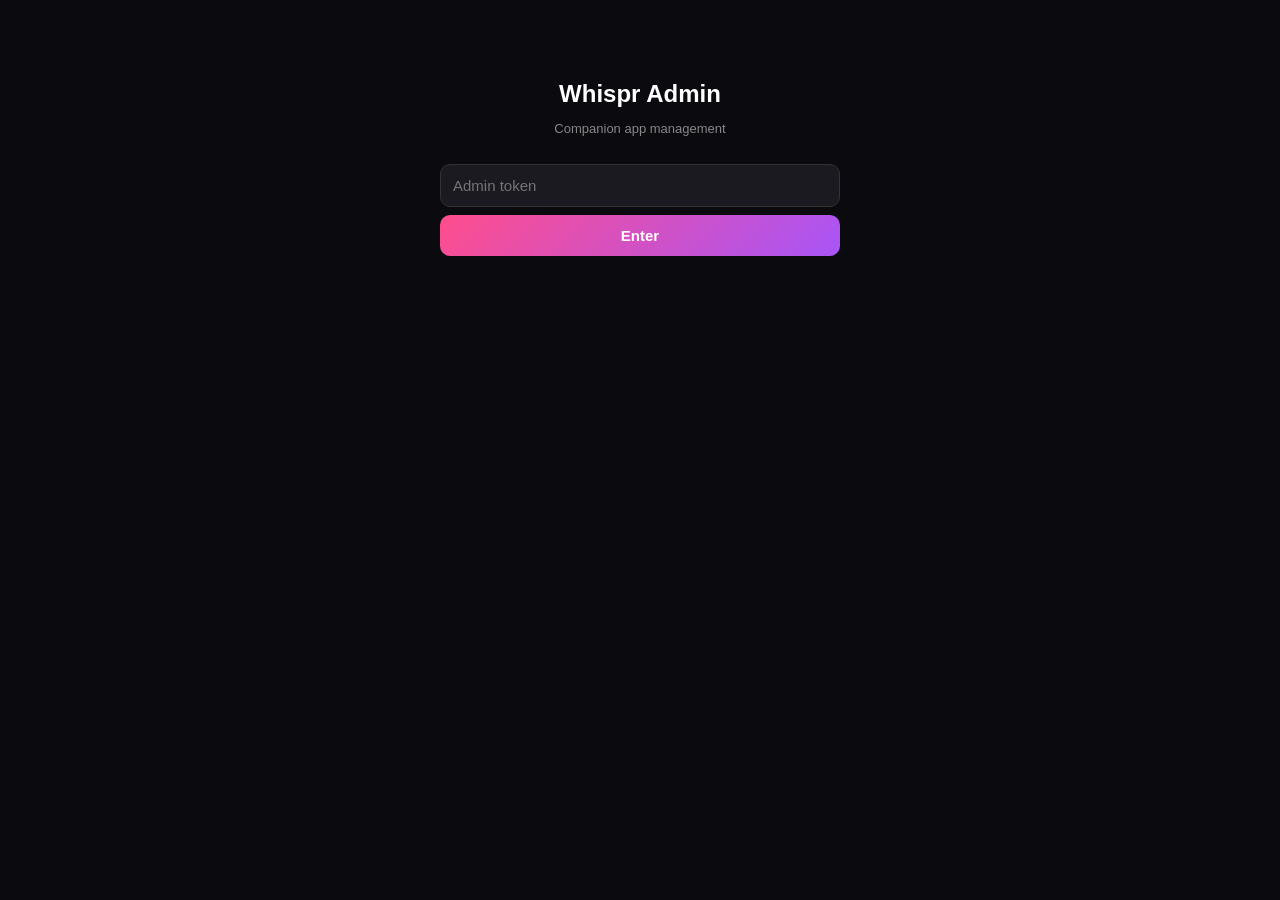
<file: chloe-companion-app/admin.html>
<!DOCTYPE html>
<html lang="en">
<head>
<meta charset="utf-8">
<meta name="viewport" content="width=device-width,initial-scale=1">
<title>Whispr Admin</title>
<style>
  * { box-sizing: border-box; }
  body { font-family: -apple-system, sans-serif; background: #0a0a0f; color: #fff; margin: 0; padding: 20px; }
  h1 { font-size: 24px; margin-bottom: 4px; }
  .sub { color: #888; font-size: 13px; margin-bottom: 20px; }
  .login-box { max-width: 400px; margin: 60px auto; text-align: center; }
  .login-box input { width: 100%; padding: 12px; margin: 8px 0; border-radius: 10px; border: 1px solid #333; background: #1a1a20; color: #fff; font-size: 15px; }
  .login-box button { width: 100%; padding: 12px; border-radius: 10px; border: none; background: linear-gradient(135deg,#ff4d8d,#a855f7); color: #fff; font-size: 15px; font-weight: 700; cursor: pointer; }
  .tabs { display: flex; gap: 8px; margin-bottom: 20px; flex-wrap: wrap; }
  .tab { padding: 10px 20px; border-radius: 10px; border: 1px solid #333; background: #1a1a20; color: #aaa; cursor: pointer; font-size: 14px; }
  .tab.active { background: linear-gradient(135deg,#ff4d8d,#a855f7); color: #fff; border-color: transparent; }
  .girl-card { background: #1a1a20; border: 1px solid #333; border-radius: 14px; padding: 16px; margin-bottom: 16px; }
  .girl-name { font-size: 18px; font-weight: 700; margin-bottom: 12px; text-transform: capitalize; }
  .media-section { margin-bottom: 14px; }
  .media-title { font-size: 13px; color: #ff4d8d; font-weight: 700; margin-bottom: 8px; text-transform: uppercase; }
  .media-item { display: flex; align-items: center; gap: 8px; padding: 8px; background: #0a0a0f; border-radius: 8px; margin-bottom: 6px; font-size: 12px; }
  .media-item .url { flex: 1; overflow: hidden; text-overflow: ellipsis; white-space: nowrap; color: #888; }
  .media-item button { padding: 6px 12px; border-radius: 6px; border: none; background: #ff4444; color: #fff; cursor: pointer; font-size: 12px; }
  .add-form { display: flex; gap: 8px; margin-top: 8px; flex-wrap: wrap; }
  .add-form input, .add-form select { padding: 8px 10px; border-radius: 8px; border: 1px solid #333; background: #0a0a0f; color: #fff; font-size: 13px; }
  .add-form input[type="text"] { flex: 1; min-width: 200px; }
  .add-form button { padding: 8px 16px; border-radius: 8px; border: none; background: #51cf66; color: #fff; cursor: pointer; font-size: 13px; font-weight: 600; }
  .add-girl { background: #1a1a20; border: 1px dashed #555; border-radius: 14px; padding: 16px; margin-bottom: 16px; }
  .add-girl input { padding: 10px; border-radius: 8px; border: 1px solid #333; background: #0a0a0f; color: #fff; font-size: 14px; margin-right: 8px; }
  .add-girl button { padding: 10px 20px; border-radius: 8px; border: none; background: linear-gradient(135deg,#ff4d8d,#a855f7); color: #fff; cursor: pointer; font-weight: 600; }
  .hidden { display: none; }
  .key-card { background: #0a0a0f; border: 1px solid #333; border-radius: 10px; padding: 12px; margin-bottom: 10px; font-size: 13px; }
  .key-card .row { display: flex; align-items: center; gap: 8px; flex-wrap: wrap; }
  .key-label { font-weight: 700; font-size: 14px; }
  .key-masked { color: #888; font-family: monospace; font-size: 12px; }
  .badge { padding: 3px 10px; border-radius: 6px; font-size: 11px; font-weight: 700; text-transform: uppercase; }
  .badge-free { background: #1a3a5c; color: #6ab0ff; }
  .badge-paid { background: linear-gradient(135deg,#ff4d8d,#a855f7); color: #fff; }
  .st-healthy { background: #0f2f1a; color: #51cf66; border: 1px solid #51cf66; }
  .st-degraded { background: #3a2f0f; color: #ffd43b; border: 1px solid #ffd43b; }
  .st-cooling_down { background: #3a200f; color: #ff922b; border: 1px solid #ff922b; }
  .st-disabled { background: #222; color: #888; border: 1px solid #555; }
  .st-needs_attention { background: #3a0f0f; color: #ff6b6b; border: 1px solid #ff6b6b; }
  .key-stats { color: #888; font-size: 12px; margin-top: 6px; line-height: 1.6; }
  .key-actions { display: flex; gap: 6px; margin-top: 8px; flex-wrap: wrap; }
  .key-btn { padding: 6px 12px; border-radius: 6px; border: 1px solid #444; background: #222; color: #ddd; cursor: pointer; font-size: 12px; }
  .key-btn:hover { border-color: #888; }
  .key-btn.danger { border-color: #ff6b6b; color: #ff6b6b; background: transparent; }
  .key-btn.danger:hover { background: #ff6b6b; color: #000; }
  .key-card.key-active { border-color: #51cf66; box-shadow: 0 0 0 1px #51cf66 inset; }
  .active-dot { color: #51cf66; font-weight: 700; font-size: 11px; text-transform: uppercase; }
  .preset-tag { background: #2a2a35; padding: 2px 8px; border-radius: 4px; font-size: 11px; color: #ff4d8d; }
  .stage-tag { background: #1a3a5c; padding: 2px 8px; border-radius: 4px; font-size: 11px; color: #6ab0ff; }
  .stage-btns { display: flex; gap: 4px; flex-wrap: wrap; margin-top: 6px; }
  .stage-btn { padding: 4px 10px; border-radius: 6px; border: 1px solid #444; background: #222; color: #aaa; cursor: pointer; font-size: 11px; }
  .stage-btn.active { background: linear-gradient(135deg,#ff4d8d,#a855f7); color: #fff; border-color: transparent; }
  .media-preview { width: 100%; max-height: 200px; border-radius: 8px; margin-bottom: 6px; background: #000; }
  .filter-bar { display: flex; gap: 8px; margin-bottom: 12px; }
  .filter-btn { padding: 8px 16px; border-radius: 8px; border: 1px solid #444; background: #222; color: #aaa; cursor: pointer; font-size: 13px; }
  .filter-btn.active { background: #ff4d8d; color: #fff; border-color: transparent; }
  .acct-table { width: 100%; border-collapse: collapse; font-size: 13px; }
  .acct-table th { text-align: left; padding: 8px; color: #888; font-size: 11px; text-transform: uppercase; border-bottom: 1px solid #333; }
  .acct-table td { padding: 10px 8px; border-bottom: 1px solid #222; }
  .tier-badge { padding: 3px 10px; border-radius: 6px; font-size: 11px; font-weight: 700; text-transform: uppercase; }
  .tier-basic { background: #2a2a35; color: #aaa; }
  .tier-plus { background: #1a3a5c; color: #6ab0ff; }
  .tier-vip { background: linear-gradient(135deg,#ff4d8d,#a855f7); color: #fff; }
  .grant-btn { padding: 6px 12px; border-radius: 6px; border: 1px solid #51cf66; background: transparent; color: #51cf66; cursor: pointer; font-size: 12px; margin-right: 4px; }
  .grant-btn:hover { background: #51cf66; color: #000; }
  .verified { color: #51cf66; } .unverified { color: #ff6b6b; }
</style>
</head>
<body>
<div id="loginView" class="login-box">
  <h1>Whispr Admin</h1>
  <p class="sub">Companion app management</p>
  <input type="password" id="adminToken" placeholder="Admin token">
  <button onclick="login()">Enter</button>
</div>

<div id="mainView" class="hidden">
  <h1>Whispr Admin</h1>
  <p class="sub">Manage characters, gives, mains, typing, activities</p>

  <div class="tabs">
    <button class="tab active" onclick="showTab('media')">Media Library</button>
    <button class="tab" onclick="showTab('girls')">Characters</button>
    <button class="tab" onclick="showTab('accounts')">Accounts</button>
    <button class="tab" onclick="showTab('keys')">Gemini Keys</button>
    <button class="tab" onclick="showTab('custom')">Custom Videos</button>
    <button class="tab" onclick="showTab('give-gens')">Give Generations</button>
    <button class="tab" onclick="showTab('public-ip')">Public IP</button>
  </div>
  <div style="margin:10px 0">
    <button onclick="backfillHerDay(this)">Repair today's Her Day images</button>
    <span id="backfillMsg" style="margin-left:8px;color:#555"></span>
  </div>
  <div style="margin:10px 0;border:1px solid #ddd;border-radius:8px;padding:10px">
    <div style="font-weight:600;margin-bottom:6px">Post a Feed Moment (Her Day)</div>
    <input id="fmGirl" placeholder="girl id (chloe)" style="width:130px">
    <input id="fmUser" value="cm_ZexuDeKs7WrpRKCi" title="user_id - blank posts to ALL users" style="width:210px">
    <input id="fmCaption" placeholder="Caption" style="width:320px">
    <input id="fmFile" type="file" accept="image/*,video/mp4">
    <button onclick="postFeedMoment(this)">Post moment</button>
    <span id="fmMsg" style="margin-left:8px;color:#555"></span>
    <div style="color:#888;font-size:12px;margin-top:4px">Image or short mp4. The user_id targets one account (owner prefilled); clear it to post to every user.</div>
  </div>

  <div id="tab-media">
    <div class="filter-bar" style="flex-wrap:wrap;">
      <button class="filter-btn active" onclick="setMediaFilter('untagged')">Untagged</button>
      <button class="filter-btn" onclick="setMediaFilter('all')">All</button>
      <span style="color:#888;font-size:13px;align-self:center;margin-left:4px;">Stage:</span>
      <button class="filter-btn" onclick="setMediaFilter('stage1')">1</button>
      <button class="filter-btn" onclick="setMediaFilter('stage2')">2</button>
      <button class="filter-btn" onclick="setMediaFilter('stage3')">3</button>
      <button class="filter-btn" onclick="setMediaFilter('stage4')">4</button>
      <button class="filter-btn" onclick="setMediaFilter('stage5')">5</button>
      <button class="filter-btn" onclick="setMediaFilter('stage6')">6</button>
      <button class="filter-btn" onclick="setMediaFilter('stage7')">7</button>
      <button class="filter-btn" onclick="setMediaFilter('stage8')">8</button>
      <button class="filter-btn" onclick="setMediaFilter('stage9')">9</button>
    </div>
    <div style="color:#888;font-size:12px;margin-bottom:12px;">Stages: 1=lift tease · 2=shirt off · 3=boob grabs · 4=nipple pinch · 5=pants off · 6=plays w/ herself · 7=titty fuck · 8=oral · 9=sex</div>
    <div id="mediaList"></div>
  </div>

  <div id="tab-girls" class="hidden">
    <div class="add-girl">
      <input id="newGirlId" placeholder="girl id (e.g. luna)">
      <input id="newGirlName" placeholder="Display name">
      <button onclick="addGirl()">Add Character</button>
    </div>
    <div id="girlEditor" class="hidden" style="margin:12px 0;padding:12px;border:1px solid #ddd;border-radius:10px;">
      <div style="font-weight:700;margin-bottom:8px;">Edit character: <span id="geId"></span></div>
      <input id="geName" placeholder="Display name" style="display:block;width:100%;margin:6px 0;">
      <textarea id="gePersona" placeholder="Persona" rows="5" style="display:block;width:100%;margin:6px 0;"></textarea>
      <input id="geVoice" placeholder="Voice (companion_voice, e.g. liora)" style="display:block;width:100%;margin:6px 0;">
      <input id="geBlurb" placeholder="Blurb" style="display:block;width:100%;margin:6px 0;">
      <input id="geAvatar" placeholder="Avatar URL (or pick a photo below)" style="display:block;width:100%;margin:6px 0;">
      <div style="margin:6px 0;">Photo: <input type="file" id="gePhoto" accept="image/*"> <span style="color:#888;font-size:12px;">a chosen photo becomes the avatar if saved</span></div>
      <label style="display:block;margin:6px 0;"><input type="checkbox" id="geEnabled"> Enabled</label>
      <button onclick="saveGirl()">Save changes</button>
      <button onclick="closeGirlEditor()">Cancel</button>
      <span id="geMsg" style="margin-left:8px;color:#555"></span>
    </div>
    <div id="girlList"></div>
  </div>

  <div id="tab-accounts" class="hidden">
    <div class="girl-card">
      <div class="girl-name">Signed Up Accounts</div>
      <table class="acct-table">
        <thead><tr><th>Name / Email</th><th>Plan</th><th>Msgs</th><th>Verified</th><th>Grant Free Month</th></tr></thead>
        <tbody id="acctBody"></tbody>
      </table>
    </div>
  </div>

  <div id="tab-keys" class="hidden">
    <div class="girl-card">
      <div class="girl-name">Gemini API Keys</div>
      <div class="sub" style="margin-bottom:12px;">Free keys are tried first &mdash; paid keys are fallback only. Failover is automatic, no delay. <span id="keyActiveNote" style="color:#51cf66;"></span></div>
      <div id="keyRollup" class="sub" style="margin-bottom:12px;"></div>
      <div id="keyList"></div>
      <div class="add-girl" style="margin-top:16px;">
        <div style="font-weight:700;margin-bottom:8px;">Add Key</div>
        <input type="password" id="newKeyValue" placeholder="Gemini API key" style="width:100%;margin-bottom:8px;">
        <input id="newKeyLabel" placeholder="Label (e.g. free-1)" style="margin-bottom:8px;">
        <input id="newKeyProject" placeholder="Google Cloud project (optional — quotas are per project)" style="margin-bottom:8px;">
        <select id="newKeyPaid" style="padding:10px;border-radius:8px;border:1px solid #333;background:#0a0a0f;color:#fff;font-size:14px;">
          <option value="free">Free</option>
          <option value="paid">Paid (fallback)</option>
        </select>
        <button onclick="addGeminiKey()" style="margin-top:8px;">+ Add Key</button>
      </div>
    </div>
  </div>

  <div id="tab-custom" class="hidden">
    <div class="girl-card">
      <div class="girl-name">Custom Video Requests</div>
      <div class="sub" style="margin-bottom:12px;">Mia can render pending customer requests with the saved Sogni login. Each finished video is delivered into the same character chat where the customer asked for it.</div>
      <div style="margin-bottom:12px;"><button onclick="processPendingCustomVideos()">Mia: Make All Pending</button></div>
      <div style="margin-bottom:12px;">
        <button class="filter-btn active" onclick="setCustomFilter('')">All</button>
        <button class="filter-btn" onclick="setCustomFilter('pending')">Pending</button>
        <button class="filter-btn" onclick="setCustomFilter('generating')">Generating</button>
        <button class="filter-btn" onclick="setCustomFilter('fulfilled')">Fulfilled</button>
      </div>
      <div id="customVideoList"></div>
    </div>
  </div>

  <div id="tab-public-ip" class="hidden">
    <h3 style="margin:6px 0">🌍 Public IP — daily content packages</h3>
    <p class="sub">One ready-to-post package per girl per day, generated from her Living World day (activities, mood, shared moments) and story arc. Generate her picture from the brief right here, approve the package, then post it to the feed with one click — or copy the text out. Nothing posts itself.</p>
    <div style="margin:10px 0;display:flex;gap:8px;flex-wrap:wrap;align-items:center">
      <span id="pipDate" class="sub"></span>
      <button onclick="generatePipAll(this)">Generate / refresh all</button>
      <button onclick="loadPipWeekly(this)">📺 This week's show outline</button>
    </div>
    <div id="pipList"></div>
    <pre id="pipWeekly" class="hidden" style="white-space:pre-wrap;background:#141419;border:1px solid #333;border-radius:10px;padding:12px;font-size:13px"></pre>
  </div>

  <div id="tab-give-gens" class="hidden">
    <div class="girl-card" style="border:2px solid #a855f7;">
      <div class="girl-name">&#128228; Upload Give Media</div>
      <div class="sub" style="margin-bottom:12px;">Upload your own image or video straight from your phone as a give stage for any character &mdash; no Sogni needed. It lands in her give library immediately.</div>
      <div style="display:grid;gap:12px;">
        <label style="font-size:14px;color:#aaa;">Character
          <select id="uploadGirl" style="display:block;width:100%;margin-top:6px;padding:14px;font-size:16px;border-radius:10px;border:1px solid #444;background:#0a0a0f;color:#fff;min-height:52px;"><option value="">Loading characters&hellip;</option></select>
        </label>
        <label style="font-size:14px;color:#aaa;">Give stage
          <select id="uploadStage" style="display:block;width:100%;margin-top:6px;padding:14px;font-size:16px;border-radius:10px;border:1px solid #444;background:#0a0a0f;color:#fff;min-height:52px;"></select>
        </label>
        <div id="uploadDrop" style="border:2px dashed #a855f7;border-radius:12px;padding:28px 16px;text-align:center;color:#aaa;font-size:15px;cursor:pointer;min-height:90px;display:flex;align-items:center;justify-content:center;">
          Tap to choose a file, or drag &amp; drop here<br>(image or video, up to 100MB)
        </div>
        <input type="file" id="uploadFile" accept="image/*,video/*" style="display:none;">
        <div id="uploadPreview"></div>
        <div id="uploadProgress" class="hidden" style="background:#0a0a0f;border-radius:10px;height:14px;overflow:hidden;">
          <div id="uploadBar" style="height:100%;width:0%;background:linear-gradient(135deg,#ff4d8d,#a855f7);transition:width .2s;"></div>
        </div>
        <div id="uploadStatus" class="sub"></div>
        <button onclick="uploadGiveMedia()" id="uploadBtn" style="padding:16px;border-radius:12px;border:none;background:linear-gradient(135deg,#ff4d8d,#a855f7);color:#fff;cursor:pointer;font-weight:700;font-size:17px;min-height:56px;">Upload as Give Stage</button>
        <div id="uploadResult"></div>
      </div>
    </div>
    <div class="girl-card">
      <div class="girl-name">Daily Give Generations (15s)</div>
      <div class="sub" style="margin-bottom:12px;">Daily automated 15-second Sogni generations for each public character across all 9 give stages. Approve to add to the girl's give library or delete to reject.</div>
      <div style="margin-bottom:12px;display:flex;gap:8px;flex-wrap:wrap;align-items:center;">
        <button onclick="triggerDailyGiveGen()" style="padding:8px 16px;border-radius:8px;border:none;background:linear-gradient(135deg,#ff4d8d,#a855f7);color:#fff;cursor:pointer;font-weight:600;font-size:13px;">Generate Daily Gives Now</button>
      </div>
      <div style="margin-bottom:12px;">
              </div>       <div style="margin-bottom:12px;display:flex;gap:10px;align-items:center;flex-wrap:wrap;">         <label style="display:flex;align-items:center;gap:6px;font-size:13px;color:#ddd;cursor:pointer;">           <input type="checkbox" id="giveGenSelectAll" onchange="toggleAllGiveGens(this.checked)"> Select All         </label>         <button onclick="approveSelectedGiveGens()" style="padding:8px 16px;border-radius:8px;border:none;background:#51cf66;color:#000;cursor:pointer;font-weight:700;font-size:13px;">Approve Selected</button>       </div>       <div style="margin-bottom:12px;">         <button class="filter-btn active" onclick="setGiveGenFilter('pending')">Pending</button>
        <button class="filter-btn" onclick="setGiveGenFilter('all')">All</button>
        <button class="filter-btn" onclick="setGiveGenFilter('approved')">Approved</button>
        <button class="filter-btn" onclick="setGiveGenFilter('deleted')">Deleted</button>
      </div>
      <div id="giveGenViewTabs" style="margin-bottom:12px;display:none;gap:8px;flex-wrap:wrap;">
        <button class="filter-btn" id="giveGenViewReady" onclick="setGiveGenView('ready')">Ready to Review</button>
        <button class="filter-btn" id="giveGenViewGenerating" onclick="setGiveGenView('generating')">Generating</button>
      </div>
      <div id="giveGenList"></div>
    </div>
  </div>
</div>

<script>
const API = 'https://companion.lockeddoor.ai';
let token = localStorage.getItem('whispr_admin_token') || '';

function login() {
  token = document.getElementById('adminToken').value;
  localStorage.setItem('whispr_admin_token', token);
  document.getElementById('loginView').classList.add('hidden');
  document.getElementById('mainView').classList.remove('hidden');
  loadMedia();
  loadGirls();
}

if (token) {
  document.getElementById('loginView').classList.add('hidden');
  document.getElementById('mainView').classList.remove('hidden');
  loadMedia();
  loadGirls();
}

function showTab(t) {
  document.querySelectorAll('.tab').forEach(b => b.classList.remove('active'));
  event.target.classList.add('active');
  document.getElementById('tab-media').classList.toggle('hidden', t !== 'media');
  document.getElementById('tab-girls').classList.toggle('hidden', t !== 'girls');
  document.getElementById('tab-accounts').classList.toggle('hidden', t !== 'accounts');
  document.getElementById('tab-keys').classList.toggle('hidden', t !== 'keys');
  document.getElementById('tab-custom').classList.toggle('hidden', t !== 'custom');
  document.getElementById('tab-give-gens').classList.toggle('hidden', t !== 'give-gens');
  document.getElementById('tab-public-ip').classList.toggle('hidden', t !== 'public-ip');
  if (t === 'accounts') loadAccounts();
  if (t === 'keys') loadGeminiKeys();
  if (t === 'custom') loadCustomVideos();
  if (t === 'give-gens') { loadUploadGirls(); loadGiveGenerations(); }
  if (t === 'public-ip') loadPublicIp();
}

async function api(method, path, body) {
  const res = await fetch(API + path, {
    method,
    headers: { 'Content-Type': 'application/json', 'X-Admin-Token': token },
    body: body ? JSON.stringify(body) : undefined,
  });
  if (res.status === 403 || res.status === 401) { alert('Invalid admin token'); localStorage.removeItem('whispr_admin_token'); location.reload(); }
  return res.json();
}


/* ---------- Public IP queue (Phase B, 2026-10-18) ---------- */
let pipData = null;
function pipField(label, text) {
  return '<div style="margin:8px 0"><div class="sub" style="margin-bottom:4px">' + label +
    ' <button onclick="pipCopy(this)" data-t="' + escapeHtml(text || '') + '">Copy</button></div>' +
    '<div style="background:#141419;border:1px solid #2c2c35;border-radius:8px;padding:8px 10px;font-size:13px;white-space:pre-wrap">' +
    escapeHtml(text || '') + '</div></div>';
}
function pipCopy(btn) {
  navigator.clipboard.writeText(btn.getAttribute('data-t') || '');
  btn.textContent = 'Copied ✓';
  setTimeout(() => { btn.textContent = 'Copy'; }, 1200);
}
async function loadPublicIp() {
  const r = await api('GET', '/api/v1/admin/public-ip');
  pipData = r;
  document.getElementById('pipDate').textContent = 'Date: ' + (r.date || '');
  renderPip();
}
function renderPip() {
  const box = document.getElementById('pipList');
  if (!pipData) { box.innerHTML = ''; return; }
  const have = {};
  (pipData.packages || []).forEach(p => { have[p.girl_id] = p; });
  box.innerHTML = (pipData.cast || []).map(gid => {
    const p = have[gid];
    if (!p) return '<div class="card" style="margin:10px 0"><b>' + escapeHtml(gid) + '</b> — no package yet. <button onclick="generatePip(\'' + gid + '\', this)">Generate</button></div>';
    const k = p.package || {};
    const frames = (k.story_frames || []).map((f, i) => 'Frame ' + (i + 1) + ': ' + (f.text || '') + '  [visual: ' + (f.visual || '') + ']').join('\n');
    const vid = k.video || {};
    const vidText = 'Hook: ' + (vid.hook || '') + '\n' + (vid.beats || []).map((b, i) => (i + 1) + '. ' + b).join('\n') + '\nCaption: ' + (vid.caption || '');
    const pill = { pending: '🕓 pending', approved: '✅ approved', published: '🚀 published', skipped: '⏭ skipped' }[p.status] || p.status;
    const imgUrl = k.image_url || '';
    const imgBlock = '<div style="margin:10px 0">' +
      (imgUrl ? '<img src="' + escapeHtml(API + imgUrl) + '" style="max-width:230px;border-radius:10px;border:1px solid #2c2c35;display:block" alt="">' : '') +
      '<div style="margin-top:6px;display:flex;gap:8px;flex-wrap:wrap">' +
      '<button onclick="generatePipImage(\'' + gid + '\', this)">' + (imgUrl ? 'Regenerate image' : 'Generate image') + '</button>' +
      ((imgUrl && p.status === 'approved') ? '<button onclick="postPipToFeed(\'' + gid + '\', this)">Post to feed</button>' : '') +
      '</div></div>';
    return '<div class="card" style="margin:10px 0"><div style="display:flex;gap:10px;align-items:center;flex-wrap:wrap"><b style="text-transform:capitalize">' +
      escapeHtml(gid) + '</b><span class="sub">' + pill + ' · source: ' + escapeHtml(k.source || '') + '</span>' +
      '<button onclick="setPipStatus(\'' + gid + '\', \'approved\')">Approve</button>' +
      '<button onclick="setPipStatus(\'' + gid + '\', \'published\')">Mark published</button>' +
      '<button onclick="setPipStatus(\'' + gid + '\', \'skipped\')">Skip</button>' +
      '<button onclick="generatePip(\'' + gid + '\', this, true)">Regenerate</button></div>' +
      imgBlock +
      pipField('Feed caption', k.feed_caption) +
      pipField('Image brief', k.image_brief) +
      pipField('Story frames', frames) +
      pipField('Short video script', vidText) +
      pipField('Quote card', k.quote) +
      '</div>';
  }).join('');
}
async function generatePip(gid, btn, force) {
  if (btn) { btn.disabled = true; btn.textContent = 'Generating…'; }
  await api('POST', '/api/v1/admin/public-ip/generate', { girl_id: gid, force: !!force });
  await loadPublicIp();
}
async function generatePipAll(btn) {
  btn.disabled = true; btn.textContent = 'Generating…';
  await api('POST', '/api/v1/admin/public-ip/generate', { girl_id: '', force: false });
  btn.disabled = false; btn.textContent = 'Generate / refresh all';
  await loadPublicIp();
}
async function setPipStatus(gid, status) {
  await api('POST', '/api/v1/admin/public-ip/status', { girl_id: gid, date: pipData.date, status });
  await loadPublicIp();
}
async function generatePipImage(gid, btn) {
  if (btn) { btn.disabled = true; btn.textContent = 'Rendering…'; }
  const r = await api('POST', '/api/v1/admin/public-ip/generate-image', { girl_id: gid, date: pipData.date });
  if (!r || !r.ok) {
    alert('Image render failed: ' + ((r && (r.detail || r.error)) || 'unknown error'));
    if (btn) { btn.disabled = false; btn.textContent = 'Generate image'; }
  }
  await loadPublicIp();
}
async function postPipToFeed(gid, btn) {
  if (btn) { btn.disabled = true; btn.textContent = 'Posting…'; }
  const r = await api('POST', '/api/v1/admin/public-ip/post-to-feed', { girl_id: gid, date: pipData.date });
  if (!r || !r.ok) {
    alert('Post to feed failed: ' + ((r && (r.detail || r.error)) || 'unknown error'));
    if (btn) { btn.disabled = false; btn.textContent = 'Post to feed'; }
  } else {
    alert('Posted to the feed ✓ — ' + (r.media_url || ''));
  }
  await loadPublicIp();
}
async function loadPipWeekly(btn) {
  btn.disabled = true;
  const s = await api('GET', '/api/v1/admin/public-ip/weekly');
  const el = document.getElementById('pipWeekly');
  const lines = [s.title, '', s.intro, ''];
  (s.segments || []).forEach(sg => { lines.push('• [' + sg.date + '] ' + sg.headline); lines.push('  ' + sg.narration); });
  if ((s.highlights || []).length) { lines.push('', 'Highlights:'); s.highlights.forEach(h => lines.push('• ' + h.girl_id + ': ' + h.line)); }
  lines.push('', s.outro);
  el.textContent = lines.join('\n');
  el.classList.remove('hidden');
  btn.disabled = false;
}

async function postFeedMoment(btn) {
  const girl = document.getElementById('fmGirl').value.trim();
  const user = document.getElementById('fmUser').value.trim();
  const caption = document.getElementById('fmCaption').value;
  const f = document.getElementById('fmFile').files[0];
  const msg = document.getElementById('fmMsg');
  if (!girl || !f) { msg.textContent = 'Pick a girl id and a file first.'; return; }
  btn.disabled = true; msg.textContent = 'Posting...';
  try {
    const b64 = await new Promise((resolve, reject) => {
      const r = new FileReader();
      r.onload = () => resolve(String(r.result).split(',')[1]);
      r.onerror = reject;
      r.readAsDataURL(f);
    });
    const body = { girl_id: girl, caption: caption, filename: f.name, user_id: user };
    if ((f.type || '').startsWith('video')) body.video_b64 = b64; else body.image_b64 = b64;
    const r = await api('POST', '/api/v1/admin/her-day/inject', body);
    if (r && r.ok) { msg.textContent = 'Posted - created ' + r.created + ' - ' + r.media_url; }
    else { msg.textContent = 'Failed: ' + ((r && r.detail) || 'unknown error'); }
  } catch (e) { msg.textContent = 'Failed: ' + e.message; }
  btn.disabled = false;
}

async function backfillHerDay(btn) {
  btn.disabled = true;
  const msg = document.getElementById('backfillMsg');
  msg.textContent = 'Starting repair...';
  try {
    const r = await api('POST', '/api/v1/admin/her-day/backfill-media');
    msg.textContent = 'Repair started: ' + JSON.stringify(r);
    setTimeout(async () => {
      try {
        const s = await api('GET', '/api/v1/admin/her-day/backfill-media/status');
        msg.textContent = 'Repair status: ' + JSON.stringify((s && s.report) || s);
      } catch (e) { msg.textContent = 'Repair status check failed'; }
      btn.disabled = false;
    }, 20000);
  } catch (e) {
    msg.textContent = 'Repair failed to start';
    btn.disabled = false;
  }
}

let mediaFilter = 'untagged';
let allMedia = [];

function setMediaFilter(f) {
  mediaFilter = f;
  document.querySelectorAll('.filter-btn').forEach(b => b.classList.remove('active'));
  event.target.classList.add('active');
  renderMedia();
}

const STAGE_NAMES = {1:'lift tease',2:'shirt off',3:'boob grabs',4:'nipple pinch',5:'pants off',6:'plays w/ herself',7:'titty fuck',8:'oral',9:'sex'};

async function loadMedia() {
  const data = await api('GET', '/api/v1/admin/girl-media');
  allMedia = data.media || [];
  renderMedia();
}

function renderMedia() {
  const byGirl = {};
  allMedia.forEach(m => {
    if (mediaFilter === 'untagged' && m.kind === 'give' && (m.stage || 0) > 0) return;
    if (mediaFilter.startsWith('stage') && m.kind === 'give' && (m.stage || 0) !== parseInt(mediaFilter.slice(5))) return;
    if (!byGirl[m.girl_id]) byGirl[m.girl_id] = { give: [], main: [], typing: [], activity: [] };
    byGirl[m.girl_id][m.kind].push(m);
  });
  const html = Object.keys(byGirl).sort().map(girl => {
    const sections = ['give', 'main', 'typing', 'activity'].map(kind => {
      const items = byGirl[girl][kind].map(m => {
        const isVideo = m.url.match(/\.(mp4|mov|webm)/i);
        const preview = isVideo
          ? `<video class="media-preview" src="${m.url}" muted playsinline preload="metadata" onclick="this.paused?this.play():this.pause()"></video>`
          : `<img class="media-preview" src="${m.url}">`;
        const stageBtns = kind === 'give' ? `<div class="stage-btns">${[1,2,3,4,5,6,7,8,9].map(s =>
          `<button class="stage-btn ${(m.stage||0)===s?'active':''}" onclick="setStage(${m.id},${s})">${s}</button>`
        ).join('')}</div>` : '';
        return `<div class="media-item" style="flex-direction:column;align-items:stretch;">
          ${preview}
          <div style="display:flex;align-items:center;gap:8px;">
            <span class="url">${m.url.split('/').pop()}</span>
            ${(m.stage||0)>0?`<span class="stage-tag">${STAGE_NAMES[m.stage]}</span>`:''}
            ${m.preset ? `<span class="preset-tag">${m.preset}</span>` : ''}
            <button onclick="delMedia(${m.id})">Delete</button>
          </div>${stageBtns}</div>`;
      }).join('');
      return `<div class="media-section"><div class="media-title">${kind === 'typing' ? 'Typing Main' : kind + 's'} (${byGirl[girl][kind].length})</div>${items || '<div style="color:#555;font-size:12px;">none</div>'}
        <div class="add-form">
          <input type="text" id="url-${girl}-${kind}" placeholder="Video/image URL">
          ${kind === 'give' ? `<input type="text" id="preset-${girl}-${kind}" placeholder="preset (e.g. love)" style="max-width:120px;">` : ''}
          <button onclick="addMedia('${girl}','${kind}')">+ Add</button>
        </div></div>`;
    }).join('');
    return `<div class="girl-card"><div class="girl-name">${girl}</div>${sections}</div>`;
  }).join('');
  document.getElementById('mediaList').innerHTML = html || '<p style="color:#888;">All tagged! 🎉</p>';
}

async function setStage(id, stage) {
  await api('PATCH', `/api/v1/admin/girl-media/${id}`, { stage });
  const m = allMedia.find(x => x.id === id);
  if (m) m.stage = stage;
  renderMedia();
}

async function addMedia(girl, kind) {
  const url = document.getElementById(`url-${girl}-${kind}`).value.trim();
  if (!url) return alert('Enter a URL');
  const preset = kind === 'give' ? (document.getElementById(`preset-${girl}-${kind}`).value.trim() || 'love') : '';
  await api('POST', '/api/v1/admin/girl-media', { girl_id: girl, kind, url, preset });
  loadMedia();
}

async function delMedia(id) {
  if (!confirm('Delete this?')) return;
  await api('DELETE', `/api/v1/admin/girl-media/${id}`);
  loadMedia();
}

let girlsById = {};
let editingGirlId = '';
async function loadGirls() {
  const data = await api('GET', '/api/v1/admin/girls');
  const girls = data.girls || data || [];
  girlsById = {};
  girls.forEach(g => { girlsById[g.id] = g; });
  document.getElementById('girlList').innerHTML = girls.map(g =>
    '<div class="girl-card"><div class="girl-name">' + (g.name || g.id) + '</div>' +
    '<div style="color:#888;font-size:13px;">ID: ' + g.id + '</div>' +
    '<div style="margin-top:8px;"><button onclick="editGirl(\'' + g.id + '\')">Edit</button> ' +
    '<button onclick="deleteGirl(\'' + g.id + '\', this)" style="color:#b00020;">Delete</button></div></div>'
  ).join('');
}

function editGirl(id) {
  const g = girlsById[id];
  if (!g) return;
  editingGirlId = id;
  document.getElementById('geId').textContent = id;
  document.getElementById('geName').value = g.name || '';
  document.getElementById('gePersona').value = g.persona || '';
  document.getElementById('geVoice').value = g.companion_voice || 'liora';
  document.getElementById('geBlurb').value = g.blurb || '';
  document.getElementById('geAvatar').value = g.avatar_url || '';
  document.getElementById('geEnabled').checked = g.enabled !== false;
  document.getElementById('gePhoto').value = '';
  document.getElementById('geMsg').textContent = '';
  document.getElementById('girlEditor').classList.remove('hidden');
}

function closeGirlEditor() {
  editingGirlId = '';
  document.getElementById('girlEditor').classList.add('hidden');
}

async function saveGirl() {
  if (!editingGirlId) return;
  const msg = document.getElementById('geMsg');
  const body = {
    name: document.getElementById('geName').value.trim(),
    persona: document.getElementById('gePersona').value,
    companion_voice: document.getElementById('geVoice').value.trim() || 'liora',
    blurb: document.getElementById('geBlurb').value,
    avatar_url: document.getElementById('geAvatar').value.trim(),
    enabled: document.getElementById('geEnabled').checked,
  };
  const fileInput = document.getElementById('gePhoto');
  const file = fileInput && fileInput.files && fileInput.files[0];
  if (file) {
    body.avatar_url = await new Promise(res => {
      const r = new FileReader();
      r.onload = () => res(r.result);
      r.onerror = () => res(body.avatar_url);
      r.readAsDataURL(file);
    });
  }
  msg.textContent = 'Saving...';
  try {
    const r = await api('PUT', '/api/v1/admin/girls/' + encodeURIComponent(editingGirlId), body);
    if (r && (r.girl || r.ok)) { msg.textContent = 'Saved.'; loadGirls(); loadMedia(); }
    else msg.textContent = 'Save failed: ' + JSON.stringify(r);
  } catch (e) { msg.textContent = 'Save failed'; }
}

async function deleteGirl(id, btn) {
  if (btn && !btn.dataset.armed) {
    btn.dataset.armed = '1';
    const orig = btn.textContent;
    btn.textContent = 'Confirm delete?';
    setTimeout(() => { if (btn.isConnected) { delete btn.dataset.armed; btn.textContent = orig; } }, 3500);
    return;
  }
  try {
    const r = await api('DELETE', '/api/v1/admin/girls/' + encodeURIComponent(id));
    if (r && r.ok) { if (editingGirlId === id) closeGirlEditor(); loadGirls(); loadMedia(); }
    else alert('Delete failed: ' + JSON.stringify(r));
  } catch (e) { alert('Delete failed'); }
}

async function addGirl() {
  const id = document.getElementById('newGirlId').value.trim().toLowerCase();
  const name = document.getElementById('newGirlName').value.trim();
  if (!id || !name) return alert('Enter id and name');
  await api('POST', '/api/v1/admin/girls', { id, name });
  document.getElementById('newGirlId').value = '';
  document.getElementById('newGirlName').value = '';
  loadGirls();
  loadMedia();
}

async function loadAccounts() {
  const data = await api('GET', '/api/v1/admin/accounts');
  const rows = (data.accounts || []).map(a => {
    const tier = (a.tier || 'basic').toLowerCase();
    return `<tr>
      <td><div style="font-weight:600;">${a.name || '—'}</div><div style="color:#888;font-size:11px;">${a.email || a.user_id}</div></td>
      <td><span class="tier-badge tier-${tier}">${tier}</span></td>
      <td>${a.messages_remaining ?? '—'}</td>
      <td>${a.email_verified_at ? '<span class="verified">✓</span>' : '<span class="unverified">✗</span>'}</td>
      <td>
        <button class="grant-btn" onclick="grantMonth('${a.user_id}','basic')">Grant month</button>
        <button class="grant-btn" onclick="grantTrial(this,'${a.user_id}')">Grant 100</button>
      </td>
    </tr>`;
  }).join('');
  document.getElementById('acctBody').innerHTML = rows || '<tr><td colspan="5" style="color:#888;">No accounts yet</td></tr>';
}

async function grantTrial(btn, userId) {
  if (!btn.dataset.armed) {
    btn.dataset.armed = '1';
    const old = btn.textContent;
    btn.textContent = 'Sure?';
    setTimeout(() => { btn.dataset.armed = ''; btn.textContent = old; }, 3000);
    return;
  }
  btn.disabled = true;
  const res = await api('POST', '/api/v1/admin/grant-messages', { user_id: userId, count: 100 });
  if (res && res.ok) { alert('Granted 100 messages. New balance: ' + res.messages_remaining); loadAccounts(); }
  else { alert('Grant failed: ' + ((res && res.detail) || 'unknown error')); btn.disabled = false; }
}

async function grantMonth(userId, tier) {
  if (!confirm(`Grant 1 free month of ${tier.toUpperCase()} to this account?`)) return;
  const res = await api('POST', '/api/v1/admin/grant-month', { user_id: userId, tier });
  if (res.ok) { alert(`Granted! Expires ${res.vip_expires_at}`); loadAccounts(); }
}

let customVideoFilter = '';

async function setCustomFilter(s) {
  customVideoFilter = s;
  document.querySelectorAll('#tab-custom .filter-btn').forEach(b => b.classList.remove('active'));
  event.target.classList.add('active');
  loadCustomVideos();
}

async function loadCustomVideos() {
  const box = document.getElementById('customVideoList');
  box.innerHTML = '<div class="sub">Loading…</div>';
  const q = customVideoFilter ? `?status=${encodeURIComponent(customVideoFilter)}` : '';
  const data = await api('GET', '/api/v1/admin/custom-videos' + q);
  const reqs = data.requests || [];
  if (!reqs.length) { box.innerHTML = '<div class="sub">No requests.</div>'; return; }
  box.innerHTML = reqs.map(r => {
    const badge = r.status === 'fulfilled' ? '✅' : r.status === 'generating' ? '⏳' : '🕐';
    const video = r.video_url ? `<div style="margin-top:6px;"><a href="${r.video_url}" target="_blank" style="color:#6ab0ff;">${r.video_url}</a></div>` : '';
    const action = r.status === 'pending'
      ? `<div style="margin-top:10px;"><button onclick="fulfillCustomVideo(${Number(r.id)})">Mia: Make This Video</button></div>`
      : '';
    const dt = (r.created_at || '').slice(0, 16).replace('T', ' ');
    return `<div class="girl-card" style="margin-bottom:10px;">
      <div style="font-weight:700;">${badge} ${r.girl_id} <span style="color:#888;font-weight:400;font-size:12px;">· ${r.status} · ${dt}</span></div>
      <div style="margin:6px 0;color:#ddd;">${(r.description || '').replace(/</g, '&lt;')}</div>
      <div style="color:#888;font-size:12px;">user: ${r.user_id}</div>${video}${action}
    </div>`;
  }).join('');
}

async function fulfillCustomVideo(id) {
  const data = await api('POST', `/api/v1/admin/custom-videos/${id}/fulfill`);
  if (data.detail) {
    alert(data.detail === 'sogni_login_required'
      ? 'Mia needs the Sogni login saved in her chat before she can render these.'
      : 'Could not start this request: ' + data.detail);
    return;
  }
  alert('Mia picked up request #' + id + '. It will appear in the customer’s original character chat when finished.');
  loadCustomVideos();
}

async function processPendingCustomVideos() {
  const data = await api('POST', '/api/v1/admin/custom-videos/process-pending');
  if (data.detail) {
    alert(data.detail === 'sogni_login_required'
      ? 'Mia needs the Sogni login saved in her chat before she can render these.'
      : 'Could not start pending requests: ' + data.detail);
    return;
  }
  alert('Mia queued ' + (data.queued || 0) + ' pending request(s). She will process them one at a time and deliver each video to its original character chat.');
  loadCustomVideos();
}

let giveGenFilter = 'pending';
let giveGenView = 'ready';

function setGiveGenView(v) {
  giveGenView = v;
  loadGiveGenerations();
}

async function setGiveGenFilter(f) {
  giveGenFilter = f;
  document.querySelectorAll('#tab-give-gens .filter-btn').forEach(b => b.classList.remove('active'));
  event.target.classList.add('active');
  loadGiveGenerations();
}

// --- Upload Give Media (owner uploads straight from phone) ---
let uploadGirlsLoaded = false;
async function loadUploadGirls() {
  if (uploadGirlsLoaded) return;
  uploadGirlsLoaded = true;
  try {
    const data = await api('GET', '/api/v1/admin/girls');
    const girls = data.girls || data || [];
    document.getElementById('uploadGirl').innerHTML =
      girls.map(g => `<option value="${escapeHtml(g.id)}">${escapeHtml(g.name || g.id)}</option>`).join('')
      || '<option value="">No characters found</option>';
  } catch (e) {
    document.getElementById('uploadGirl').innerHTML = '<option value="">Failed to load</option>';
  }
}
(function initUploadStage() {
  const sel = document.getElementById('uploadStage');
  sel.innerHTML = [1,2,3,4,5,6,7,8,9].map(s =>
    `<option value="${s}">Stage ${s}: ${STAGE_NAMES[s] || ('stage ' + s)}</option>`).join('');
  const drop = document.getElementById('uploadDrop');
  const picker = document.getElementById('uploadFile');
  drop.addEventListener('click', () => picker.click());
  ['dragover','dragenter'].forEach(ev => drop.addEventListener(ev, e => { e.preventDefault(); drop.style.borderColor = '#ff4d8d'; }));
  ['dragleave','drop'].forEach(ev => drop.addEventListener(ev, e => { e.preventDefault(); drop.style.borderColor = '#a855f7'; }));
  drop.addEventListener('drop', e => {
    if (e.dataTransfer.files && e.dataTransfer.files[0]) { picker.files = e.dataTransfer.files; showUploadPreview(); }
  });
  picker.addEventListener('change', showUploadPreview);
})();
function showUploadPreview() {
  const f = document.getElementById('uploadFile').files[0];
  const box = document.getElementById('uploadPreview');
  if (!f) { box.innerHTML = ''; return; }
  const url = URL.createObjectURL(f);
  const tag = f.type.startsWith('video')
    ? `<video class="media-preview" src="${url}" controls playsinline preload="metadata" style="max-height:280px;"></video>`
    : `<img class="media-preview" src="${url}" style="max-height:280px;object-fit:contain;">`;
  box.innerHTML = tag + `<div class="sub">${escapeHtml(f.name)} &middot; ${(f.size/1048576).toFixed(1)} MB</div>`;
}
function uploadGiveMedia() {
  const girlId = document.getElementById('uploadGirl').value;
  const stage = document.getElementById('uploadStage').value;
  const file = document.getElementById('uploadFile').files[0];
  const status = document.getElementById('uploadStatus');
  const result = document.getElementById('uploadResult');
  const btn = document.getElementById('uploadBtn');
  result.innerHTML = '';
  if (!girlId) { status.textContent = 'Pick a character first.'; return; }
  if (!file) { status.textContent = 'Choose a file first.'; return; }
  if (file.size > 100 * 1048576) { status.textContent = 'File is over 100MB.'; return; }
  const fd = new FormData();
  fd.append('girl_id', girlId);
  fd.append('stage', stage);
  fd.append('file', file);
  const xhr = new XMLHttpRequest();
  document.getElementById('uploadProgress').classList.remove('hidden');
  btn.disabled = true;
  xhr.upload.onprogress = e => {
    if (e.lengthComputable) document.getElementById('uploadBar').style.width = Math.round(e.loaded / e.total * 100) + '%';
  };
  xhr.onload = () => {
    btn.disabled = false;
    let data = {};
    try { data = JSON.parse(xhr.responseText); } catch (e) {}
    if (xhr.status === 200 && data.ok) {
      status.textContent = 'Uploaded!';
      const media = data.media_type === 'video'
        ? `<video class="media-preview" src="${data.url}" controls playsinline preload="metadata" style="max-height:280px;"></video>`
        : `<img class="media-preview" src="${data.url}" style="max-height:280px;object-fit:contain;">`;
      result.innerHTML = media + `<div class="sub">Live in <b style="text-transform:capitalize;">${escapeHtml(girlId)}</b>'s give library &middot; stage ${escapeHtml(String(stage))} &middot; <a href="${data.url}" target="_blank" style="color:#a855f7;">${escapeHtml(data.url)}</a></div>`;
      document.getElementById('uploadBar').style.width = '100%';
      loadGiveGenerations();
    } else {
      status.textContent = 'Upload failed: ' + (data.detail || ('HTTP ' + xhr.status));
    }
  };
  xhr.onerror = () => { btn.disabled = false; status.textContent = 'Upload failed: network error.'; };
  xhr.open('POST', API + '/api/v1/admin/give-generations/upload');
  xhr.setRequestHeader('X-Admin-Token', token);
  xhr.send(fd);
  status.textContent = 'Uploading…';
}

async function loadGiveGenerations() {
  const box = document.getElementById('giveGenList'); const selAll = document.getElementById('giveGenSelectAll'); if (selAll) selAll.checked = false;
  box.innerHTML = '<div class="sub">Loading…</div>';
  const q = giveGenFilter ? `?status=${encodeURIComponent(giveGenFilter)}` : '';
  const data = await api('GET', '/api/v1/admin/give-generations' + q);
  const gens = data.generations || [];
  const viewTabs = document.getElementById('giveGenViewTabs');
  let visible = gens;
  if (giveGenFilter === 'pending') {
    const ready = gens.filter(g => !!g.url);
    const waiting = gens.filter(g => !g.url);
    if (giveGenView === 'ready' && !ready.length && waiting.length) giveGenView = 'generating';
    if (giveGenView === 'generating' && !waiting.length && ready.length) giveGenView = 'ready';
    if (viewTabs) {
      viewTabs.style.display = 'flex';
      const rb = document.getElementById('giveGenViewReady');
      const gb = document.getElementById('giveGenViewGenerating');
      if (rb) { rb.textContent = 'Ready to Review (' + ready.length + ')'; rb.classList.toggle('active', giveGenView === 'ready'); }
      if (gb) { gb.textContent = 'Generating (' + waiting.length + ')'; gb.classList.toggle('active', giveGenView === 'generating'); }
    }
    visible = giveGenView === 'ready' ? ready : waiting;
  } else if (viewTabs) {
    viewTabs.style.display = 'none';
  }
  if (!visible.length) { box.innerHTML = '<div class="sub">' + (giveGenFilter === 'pending' ? (giveGenView === 'ready' ? 'Nothing ready to review yet.' : 'No generations in progress.') : 'No give generations found.') + '</div>'; return; }
  box.innerHTML = visible.map(g => {
    const canBulkApprove = (g.status === 'pending' || g.status === 'failed') && !!g.url; const badge = g.status === 'approved' ? '✅ Approved' : g.status === 'deleted' ? '❌ Deleted' : g.status === 'generating' ? '⏳ Generating' : g.status === 'failed' ? '⚠️ Failed' : '🕐 Pending';
    const video = g.url ? `<video class="media-preview" src="${g.url}" controls playsinline preload="metadata"></video>` : '';
    const errorText = g.error ? `<div style="color:#ff6b6b;font-size:12px;margin-top:4px;">Error: ${escapeHtml(g.error)}</div>` : '';
    const stageName = STAGE_NAMES[g.stage] || ('stage ' + g.stage);
    const actions = (g.status === 'pending' || g.status === 'failed')
      ? `<div style="display:flex;gap:8px;margin-top:10px;">
          ${g.url ? `<button onclick="approveGiveGen(${g.id})" style="padding:6px 14px;border-radius:6px;border:none;background:#51cf66;color:#000;font-weight:700;cursor:pointer;font-size:12px;">Approve & Add to Give Library</button>` : ''}
          <button onclick="deleteGiveGen(${g.id})" style="padding:6px 14px;border-radius:6px;border:none;background:#ff4444;color:#fff;font-weight:700;cursor:pointer;font-size:12px;">Delete</button>
         </div>`
      : '';
    const dt = (g.created_at || '').slice(0, 16).replace('T', ' ');
    return `<div class="girl-card" style="margin-bottom:12px;">
      <div style="display:flex;justify-content:space-between;align-items:center;margin-bottom:8px;">
        <span style="display:flex;align-items:center;gap:8px;font-weight:700;font-size:16px;text-transform:capitalize;">${canBulkApprove ? '<input type="checkbox" class="give-gen-select" data-id="' + g.id + '" title="Select for bulk approve" style="width:18px;height:18px;cursor:pointer;accent-color:#51cf66;">' : ''}${escapeHtml(g.girl_id)}</span>
        <span class="stage-tag">Stage ${g.stage}: ${escapeHtml(stageName)}</span>
      </div>
      ${video}
      <div style="font-size:12px;color:#aaa;margin-top:4px;">Prompt: ${escapeHtml(g.prompt)}</div>
      <div style="color:#888;font-size:11px;margin-top:4px;">Status: ${badge} &middot; Day: ${g.day} &middot; Created: ${dt}</div>
      ${errorText}
      ${actions}
    </div>`;
  }).join('');
}

async function approveGiveGen(id) {
  const data = await api('POST', `/api/v1/admin/give-generations/${id}/approve`);
  if (data.ok) {
    alert('Approved! Video added to ' + (data.generation.girl_id || 'girl') + '’s give library.');
    loadGiveGenerations();
    loadMedia();
  } else if (data.detail) {
    alert('Error approving generation: ' + data.detail);
  }
}

function toggleAllGiveGens(checked) { document.querySelectorAll('.give-gen-select').forEach(cb => { cb.checked = checked; }); } async function approveSelectedGiveGens() { const boxes = Array.from(document.querySelectorAll('.give-gen-select:checked')); if (!boxes.length) return alert('Select at least one generation first.'); if (!confirm('Approve ' + boxes.length + ' generation(s) and add them to their give libraries?')) return; let okCount = 0, failCount = 0; for (const box of boxes) { try { const data = await api('POST', '/api/v1/admin/give-generations/' + box.dataset.id + '/approve'); if (data && data.ok) { okCount++; } else { failCount++; } } catch (e) { failCount++; } } alert('Approved ' + okCount + ' of ' + boxes.length + (failCount ? ' (' + failCount + ' failed)' : '') + '.'); loadGiveGenerations(); loadMedia(); } async function deleteGiveGen(id) {
  if (!confirm('Delete this generated give?')) return;
  const data = await api('POST', `/api/v1/admin/give-generations/${id}/delete`);
  if (data.ok) {
    loadGiveGenerations();
  } else if (data.detail) {
    alert('Error deleting generation: ' + data.detail);
  }
}

async function triggerDailyGiveGen() {
  const data = await api('POST', '/api/v1/admin/give-generations/generate-daily');
  if (data.detail) {
    alert(data.detail === 'sogni_login_required'
      ? 'Sogni login required in chat first (say "sogni login <user> <pass>" to Mia/Hannah).'
      : 'Could not trigger generations: ' + data.detail);
    return;
  }
  alert('Queued ' + (data.queued || 0) + ' daily give generation(s)! 15-second Sogni videos are rendering in background.');
  loadGiveGenerations();
}

let geminiKeys = [];
let keyRefreshTimer = null;

async function loadGeminiKeys() {
  try {
    const data = await api('GET', '/api/v1/admin/gemini-keys');
    geminiKeys = data.keys || [];
  } catch (e) {
    geminiKeys = [];
  }
  renderGeminiKeys();
  try {
    const health = await api('GET', '/api/v1/admin/gemini-health');
    renderKeyRollup(health);
  } catch (e) { /* older backend: no rollup, keys still render */ }
}

// Key Manager v2 rollup: per-project remaining budget, paid usage vs
// ceiling, and the pool-exhaustion projection from /admin/gemini-health.
function renderKeyRollup(health) {
  const el = document.getElementById('keyRollup');
  if (!el || !health || !health.v2) { if (el) el.innerHTML = ''; return; }
  const v2 = health.v2;
  const lines = [];
  const resetH = health.burn && health.burn.seconds_to_reset != null
    ? ' &middot; quota reset in ' + Math.round(health.burn.seconds_to_reset / 360) / 10 + 'h' : '';
  lines.push('<b>Projects</b> (quotas are per project)' + resetH);
  for (const pr of (v2.projects || [])) {
    const states = Object.entries(pr.keys_by_state || {}).map(([s, n]) => n + ' ' + s).join(', ');
    const budget = pr.daily_limit == null ? 'no known limit'
      : (pr.remaining + ' / ' + pr.daily_limit + ' left today');
    lines.push('&middot; ' + escapeHtml(pr.project) + ': ' + budget + ' &middot; ' + pr.keys + ' keys (' + escapeHtml(states) + ')' + (pr.paid ? ' &middot; paid' : ''));
  }
  if (health.paid) {
    lines.push('<b>Paid fallback</b>: ' + health.paid.calls_today + ' calls today' +
      (health.paid.ceiling ? ' &middot; ceiling ' + health.paid.ceiling : '') +
      (health.paid.ceiling_hit ? ' &middot; <span style="color:#ff6b6b;">CEILING HIT</span>' : '') +
      (health.paid.trickle_exceeded ? ' &middot; past trickle' : ''));
  }
  const proj = v2.projection || {};
  if (proj.status === 'ok') {
    lines.push('<b>Projection</b>: ~' + proj.hours + 'h of pool left at the current burn (' + proj.burn_rate_per_hour + ' calls/h, ' + proj.remaining_calls + ' calls of budget)');
  }
  el.innerHTML = lines.join('<br>');
}

function keyStatusLabel(s) {
  return {healthy:'Healthy',degraded:'Degraded',cooling_down:'Cooling down',disabled:'Disabled',needs_attention:'Needs attention'}[s] || s;
}

function fmtTime(t) { return t ? new Date(String(t).replace(' ','T') + 'Z').toLocaleString() : '\u2014'; }

function escapeHtml(s) { return String(s).replace(/[&<>"']/g, c => ({'&':'&amp;','<':'&lt;','>':'&gt;','"':'&quot;',"'":'&#39;'}[c])); }

function renderGeminiKeys() {
  // Backend picks the first usable candidate (free keys first). Mirror it here.
  let activeId = null;
  for (const k of geminiKeys) {
    if (k.is_active && (k.status === 'healthy' || k.status === 'degraded')) { activeId = k.id; break; }
  }
  document.getElementById('keyActiveNote').textContent = activeId ? '\u25CF Preferred key: ' + escapeHtml((geminiKeys.find(k => k.id === activeId) || {}).label || ('id ' + activeId)) : '';
  const html = geminiKeys.map(k => {
    const isOne = k.id === activeId;
    return `<div class="key-card${isOne ? ' key-active' : ''}">
      <div class="row">
        <span class="key-label">${escapeHtml(k.label || ('key ' + k.id))}</span>
        <span class="badge ${k.is_paid ? 'badge-paid' : 'badge-free'}">${k.is_paid ? 'Paid' : 'Free'}</span>
        <span class="badge st-${k.status}">${keyStatusLabel(k.status)}</span>
        ${isOne ? '<span class="active-dot">\u25CF in use</span>' : ''}
        <span class="key-masked">${escapeHtml(k.key_masked || '')}</span>
      </div>
      <div class="key-stats">
        Requests: ${k.total_requests ?? 0} &middot; Failures: ${k.total_failures ?? 0} &middot; Consecutive fails: ${k.consecutive_failures ?? 0}
        <br>Last success: ${fmtTime(k.last_success_at)} &middot; Last failure: ${fmtTime(k.last_failure_at)}
        ${k.quota_exhausted_until ? `<br>Cooldown until: ${fmtTime(k.quota_exhausted_until)}` : ''}
        ${k.project ? `<br>Project: ${escapeHtml(k.project)}${k.project_assigned ? '' : ' (own project — unset)'}` : ''}
      </div>
      <div class="key-actions">
        <button class="key-btn" onclick="testGeminiKey(${k.id})">Test</button>
        <button class="key-btn" onclick="setGeminiKeyProject(${k.id})">Project</button>
        <button class="key-btn" onclick="toggleGeminiKey(${k.id}, ${k.is_active ? 'false' : 'true'})">${k.is_active ? 'Disable' : 'Enable'}</button>
        <button class="key-btn danger" onclick="delGeminiKey(${k.id})">Delete</button>
      </div>
    </div>`;
  }).join('');
  document.getElementById('keyList').innerHTML = html || '<p style="color:#888;">No keys yet. Add one below &mdash; the existing GEMINI_API_KEY env var is seeded automatically as the paid fallback.</p>';
}

async function addGeminiKey() {
  const key = document.getElementById('newKeyValue').value.trim();
  const label = document.getElementById('newKeyLabel').value.trim();
  const project = (document.getElementById('newKeyProject').value || '').trim();
  const is_paid = document.getElementById('newKeyPaid').value === 'paid';
  if (!key) return alert('Enter the API key');
  const res = await api('POST', '/api/v1/admin/gemini-keys', { key, label, is_paid, project });
  if (res.key) {
    document.getElementById('newKeyValue').value = '';
    document.getElementById('newKeyLabel').value = '';
    document.getElementById('newKeyProject').value = '';
    loadGeminiKeys();
  } else if (res.detail) alert('Error: ' + res.detail);
}

async function setGeminiKeyProject(id) {
  const k = geminiKeys.find(x => x.id === id) || {};
  const project = prompt('Google Cloud project for this key (blank = its own project). Keys in the same project share one quota:', k.project_assigned ? k.project : '');
  if (project === null) return;
  await api('PATCH', `/api/v1/admin/gemini-keys/${id}`, { is_active: !!k.is_active, project: project.trim() });
  loadGeminiKeys();
}

async function testGeminiKey(id) {
  const res = await api('POST', `/api/v1/admin/gemini-keys/${id}/test`);
  alert(res.ok ? 'OK \u2014 ' + res.status + (res.sample ? ': ' + res.sample : '')
               : 'Failed \u2014 ' + res.status + (res.http_code ? ' (HTTP ' + res.http_code + ')' : '') + (res.error ? ': ' + res.error : ''));
  loadGeminiKeys();
}

async function toggleGeminiKey(id, active) {
  await api('PATCH', `/api/v1/admin/gemini-keys/${id}`, { is_active: active });
  loadGeminiKeys();
}

async function delGeminiKey(id) {
  if (!confirm('Delete this key? This permanently removes it from the key manager.')) return;
  const button = document.querySelector(`button[onclick="delGeminiKey(${id})"]`);
  if (button) { button.disabled = true; button.textContent = 'Deleting…'; }
  try {
    const res = await fetch(API + `/api/v1/admin/gemini-keys/${id}`, {
      method: 'DELETE',
      headers: { 'Content-Type': 'application/json', 'X-Admin-Token': token },
    });
    let data = {};
    try { data = await res.json(); } catch (_) {}
    if (!res.ok || data.ok !== true) {
      const detail = data.detail || data.error || `HTTP ${res.status}`;
      throw new Error(detail);
    }
    await loadGeminiKeys();
    alert('Key deleted successfully.');
  } catch (e) {
    alert('Could not delete key: ' + (e && e.message ? e.message : 'Request failed') + '\\nNo key was removed unless the server confirmed deletion.');
    if (button) { button.disabled = false; button.textContent = 'Delete'; }
  }
}

function startKeyRefresh() {
  if (keyRefreshTimer) clearInterval(keyRefreshTimer);
  keyRefreshTimer = setInterval(() => {
    if (!document.getElementById('tab-keys').classList.contains('hidden')) loadGeminiKeys();
  }, 30000);
}
startKeyRefresh();
</script>
</body>
</html>
</file>
